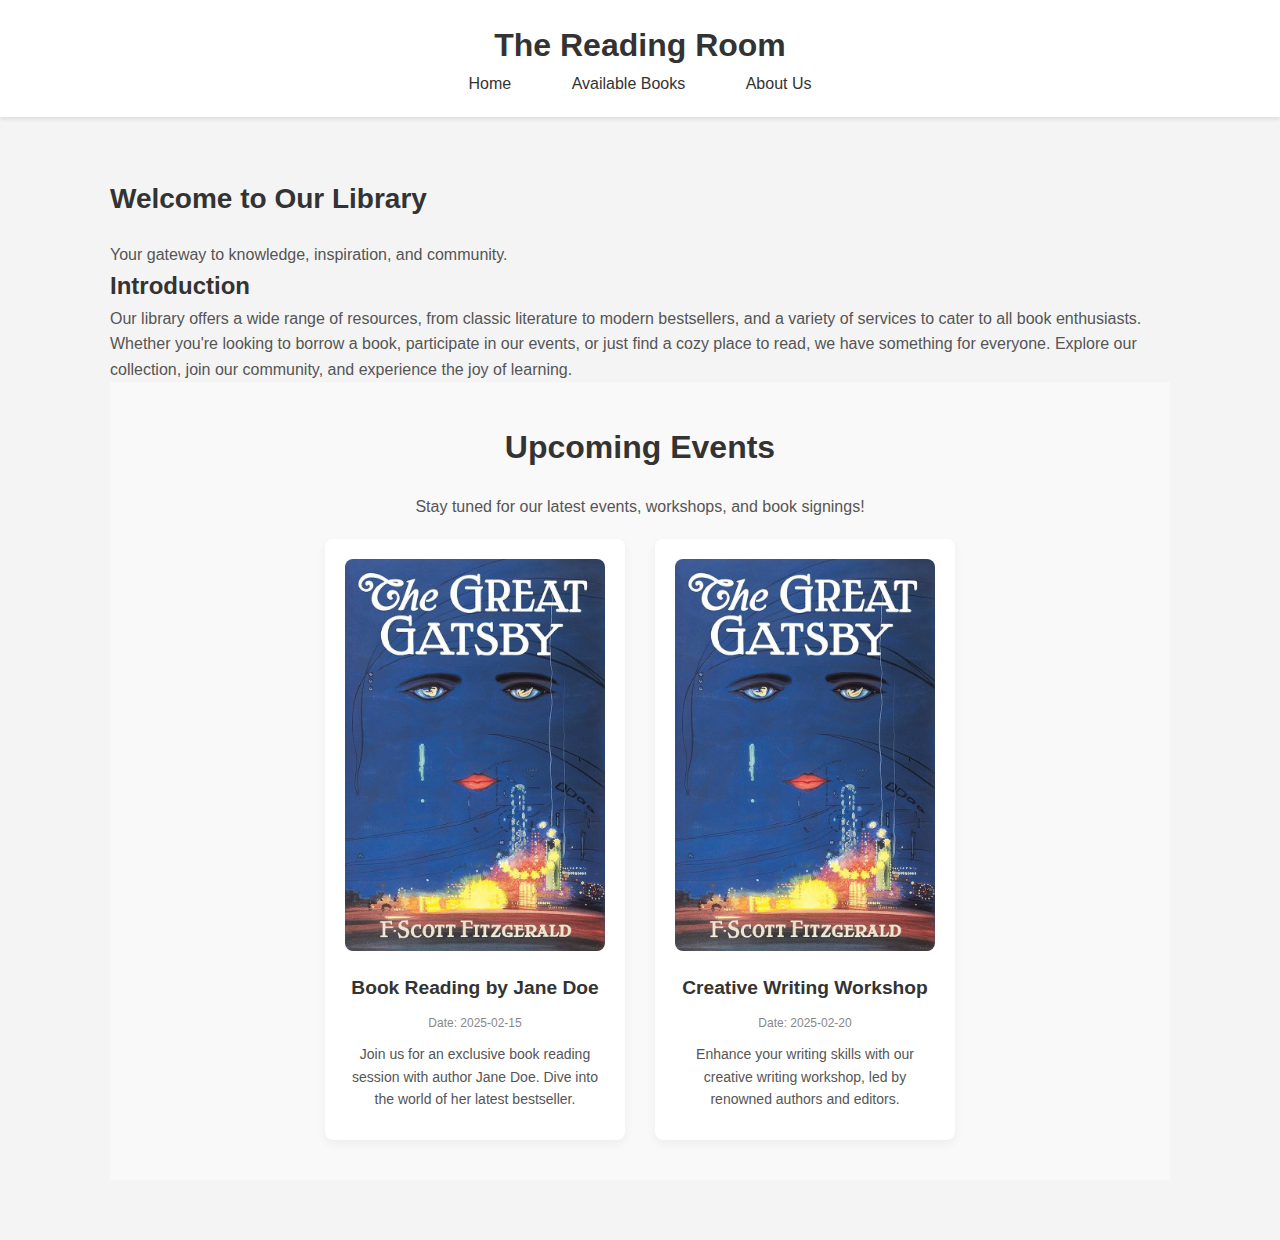
<file: index.html>
<!DOCTYPE html>
<html lang="en">
    
<head>

    
    <link href="https://fonts.googleapis.com/css2?family=Caveat:wght@400;700&family=Dancing+Script:wght@400;700&family=Pacifico&display=swap" rel="stylesheet">

    <meta charset="UTF-8">
    <meta name="viewport" content="width=device-width, initial-scale=1.0">
    <title>Home</title>
    <link rel="stylesheet" href="styles.css">
</head>
<body>
    <header>
    <div class="header-container">
        <h1>The Reading Room</h1>
        <nav>
            <ul>
                <li><a href="index.html">Home</a></li>
                <li><a href="available-books.html">Available Books</a></li>
                <li><a href="about-us.html">About Us</a></li>
            </ul>
        </nav>
    </div>
</header>


    <main>
        <!-- Welcome Section -->
        <section class="welcome">
            <h1>Welcome to Our Library</h1>
            <p>Your gateway to knowledge, inspiration, and community.</p>
        </section>

        <!-- Introduction Section -->
        <section class="introduction">
            <h2>Introduction</h2>
            <p>
                Our library offers a wide range of resources, from classic literature to modern bestsellers, and a variety of services to cater to all book enthusiasts. 
                Whether you're looking to borrow a book, participate in our events, or just find a cozy place to read, we have something for everyone. 
                Explore our collection, join our community, and experience the joy of learning.
            </p>
        </section>

        <!-- Upcoming Events Section -->
        <section class="events">
            <h2>Upcoming Events</h2>
            <p>Stay tuned for our latest events, workshops, and book signings!</p>
            <div id="events-container">
                <!-- Events will be dynamically loaded here -->
            </div>
        </section>
    </main>


    <script src="upcoming_events.js"></script>
</body>
</html>
</file>
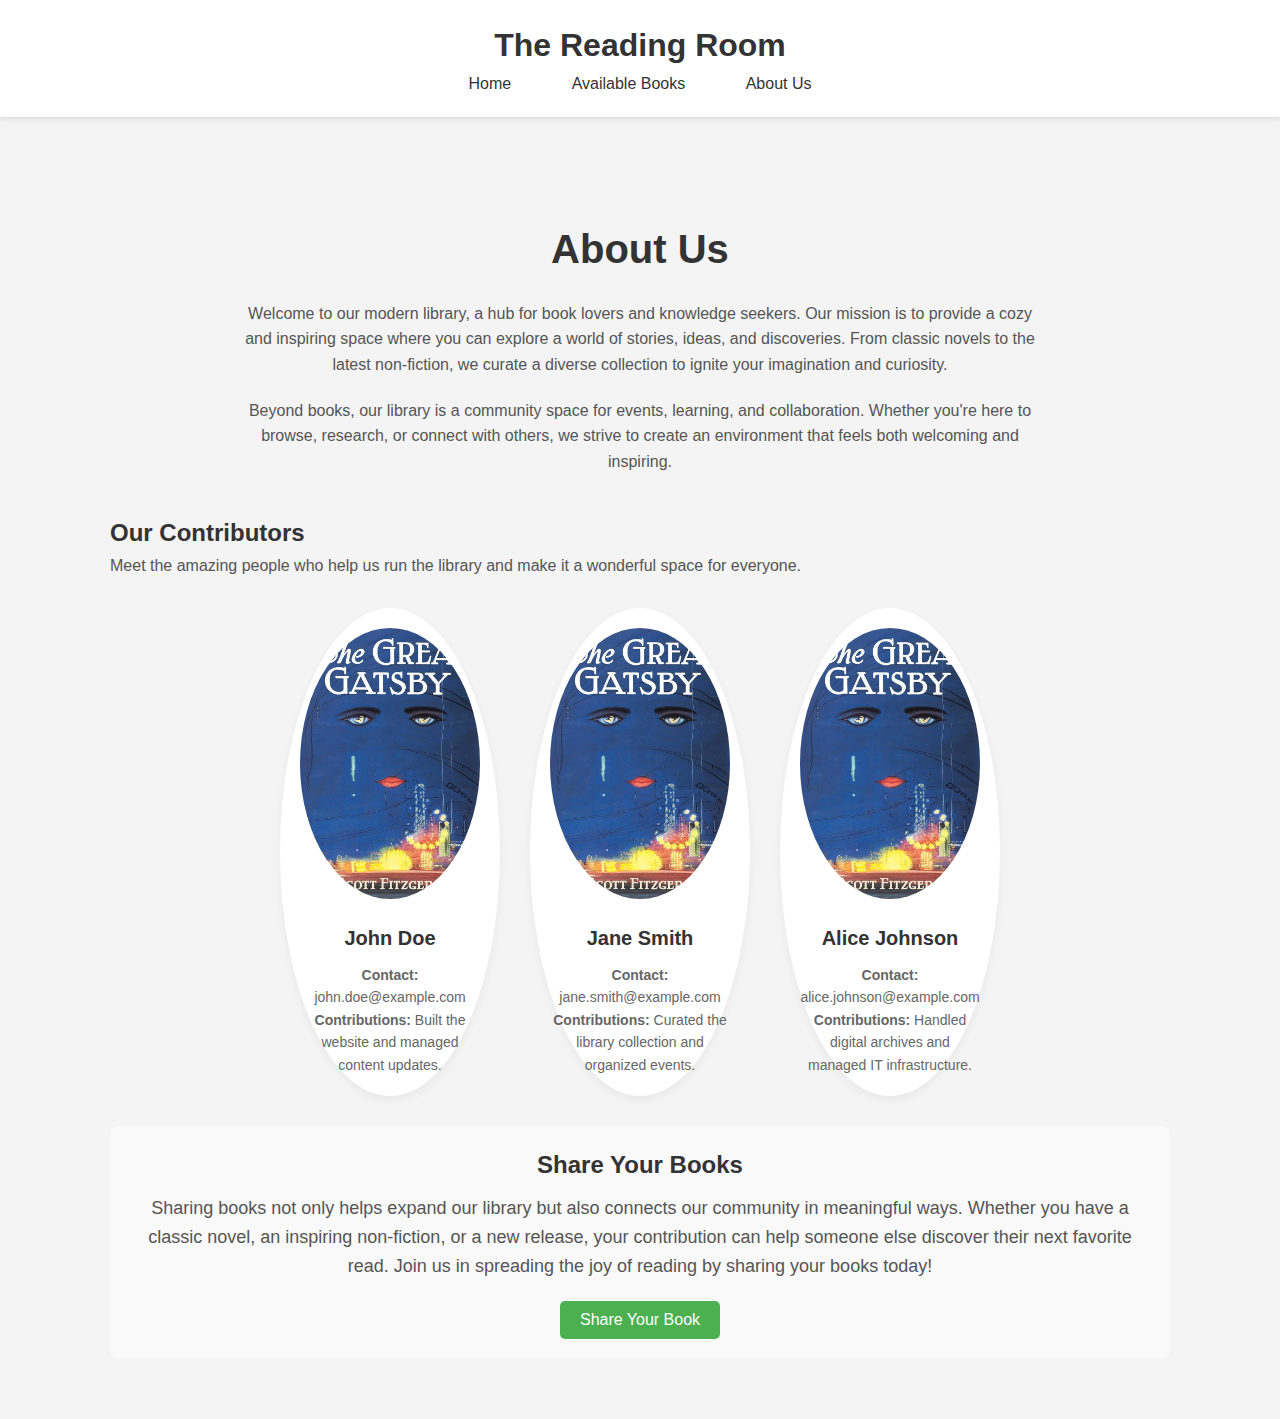
<file: about-us.html>
<!DOCTYPE html>
<html lang="en">
<head>

    <link href="https://fonts.googleapis.com/css2?family=Caveat:wght@400;700&family=Dancing+Script:wght@400;700&family=Pacifico&display=swap" rel="stylesheet">

    <meta charset="UTF-8">
    <meta name="viewport" content="width=device-width, initial-scale=1.0">
    <title>About Us</title>
    <link rel="stylesheet" href="styles.css">
</head>
<body>
    <header>
        <h1>The Reading Room</h1>
        <nav>
            <ul>
                <li><a href="index.html">Home</a></li>
                <li><a href="available-books.html">Available Books</a></li>
                <li><a href="about-us.html">About Us</a></li>
            </ul>
        </nav>
    </header>

    <main>
        <!-- Introductory Section -->
        <section class="about-us-intro">
            <h1>About Us</h1>
            <p>
                Welcome to our modern library, a hub for book lovers and knowledge seekers. 
                Our mission is to provide a cozy and inspiring space where you can explore 
                a world of stories, ideas, and discoveries. From classic novels to the latest 
                non-fiction, we curate a diverse collection to ignite your imagination and curiosity.
            </p>
            <p>
                Beyond books, our library is a community space for events, learning, and collaboration. 
                Whether you're here to browse, research, or connect with others, we strive to create an 
                environment that feels both welcoming and inspiring.
            </p>
        </section>

        <!-- Contributors Section -->
        <section>
            <h2>Our Contributors</h2>
            <p>Meet the amazing people who help us run the library and make it a wonderful space for everyone.</p>
        </section>
        
        <section id="contributors">
            <!-- Contributors will be dynamically loaded here -->
        </section>

        <!-- Share Your Books Section -->
        <section class="share-books">
            <h2>Share Your Books</h2>
            <p>
                Sharing books not only helps expand our library but also connects our community in meaningful ways. 
                Whether you have a classic novel, an inspiring non-fiction, or a new release, your contribution can 
                help someone else discover their next favorite read. Join us in spreading the joy of reading by sharing 
                your books today!
            </p>
            <a href="book-submit-form.html">
                <button>Share Your Book</button>
            </a>
        </section>
    </main>


    <script src="contributors.js"></script>
</body>
</html>
</file>
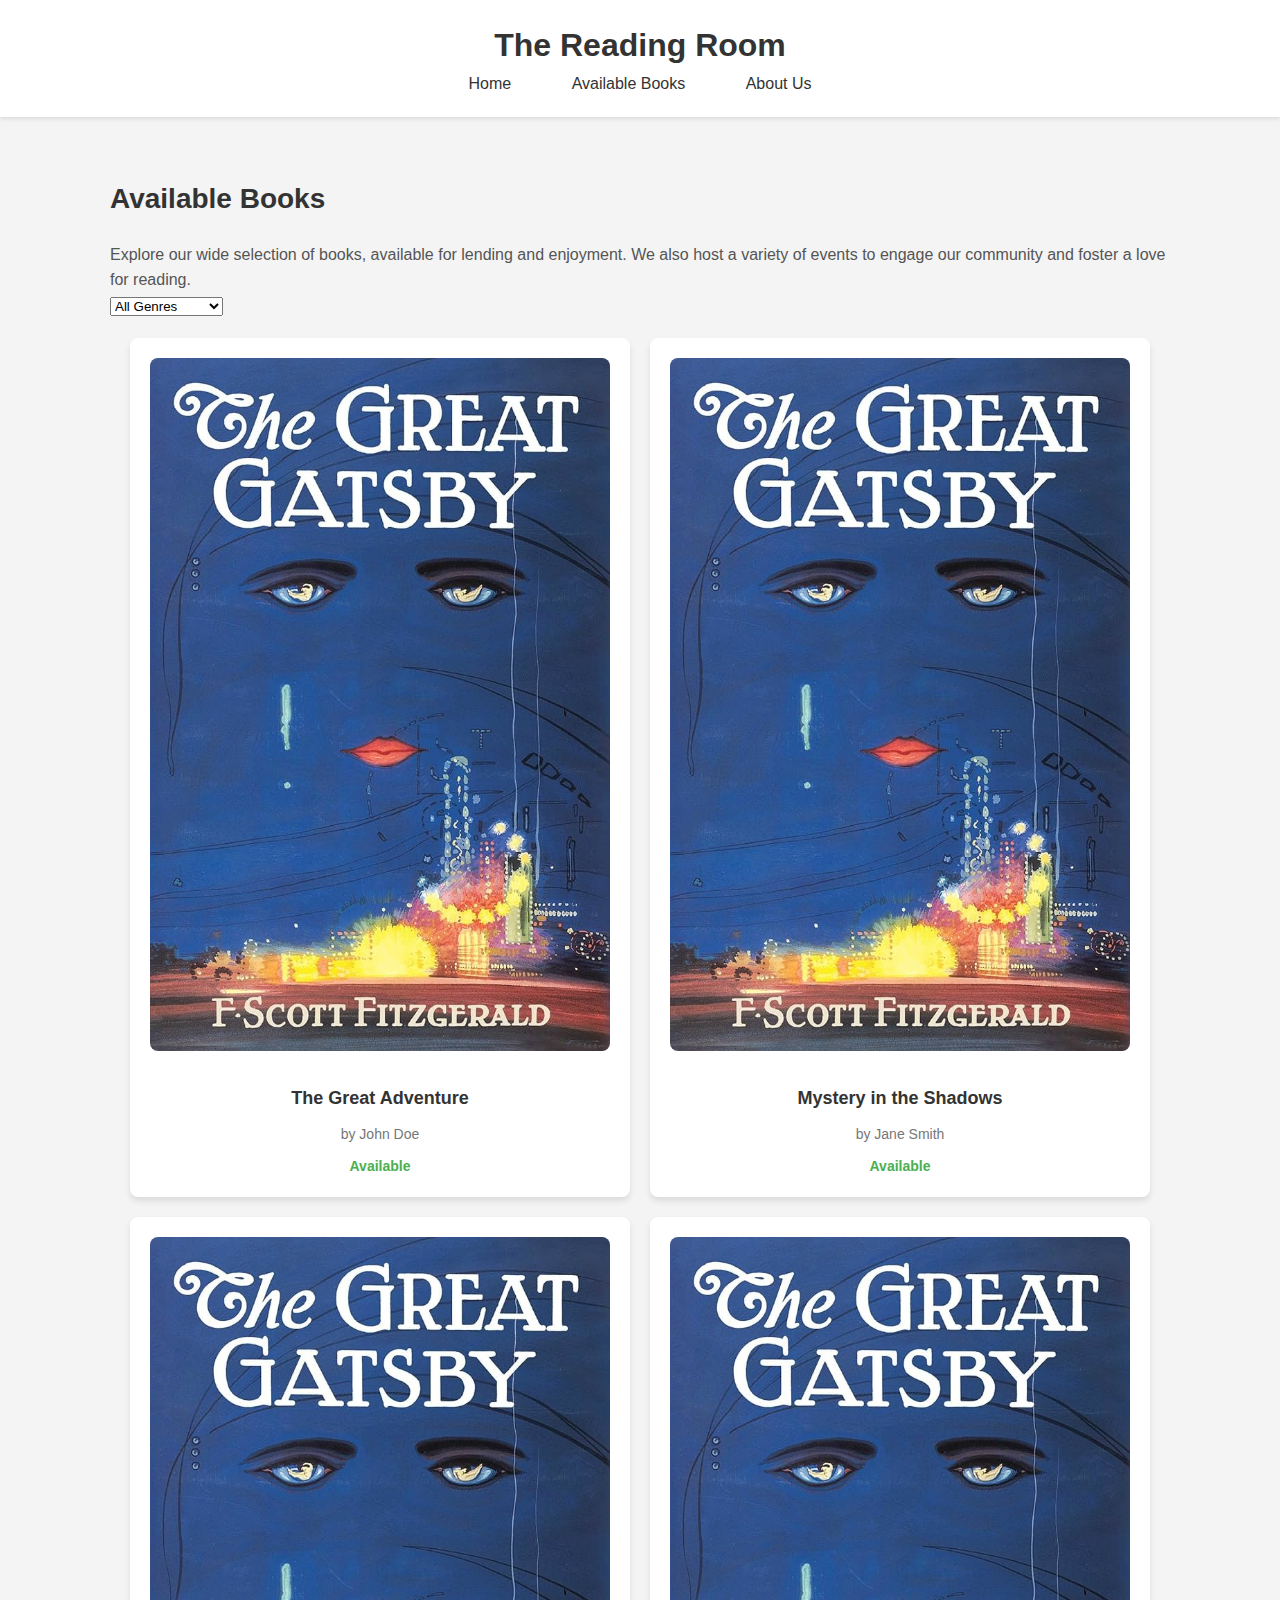
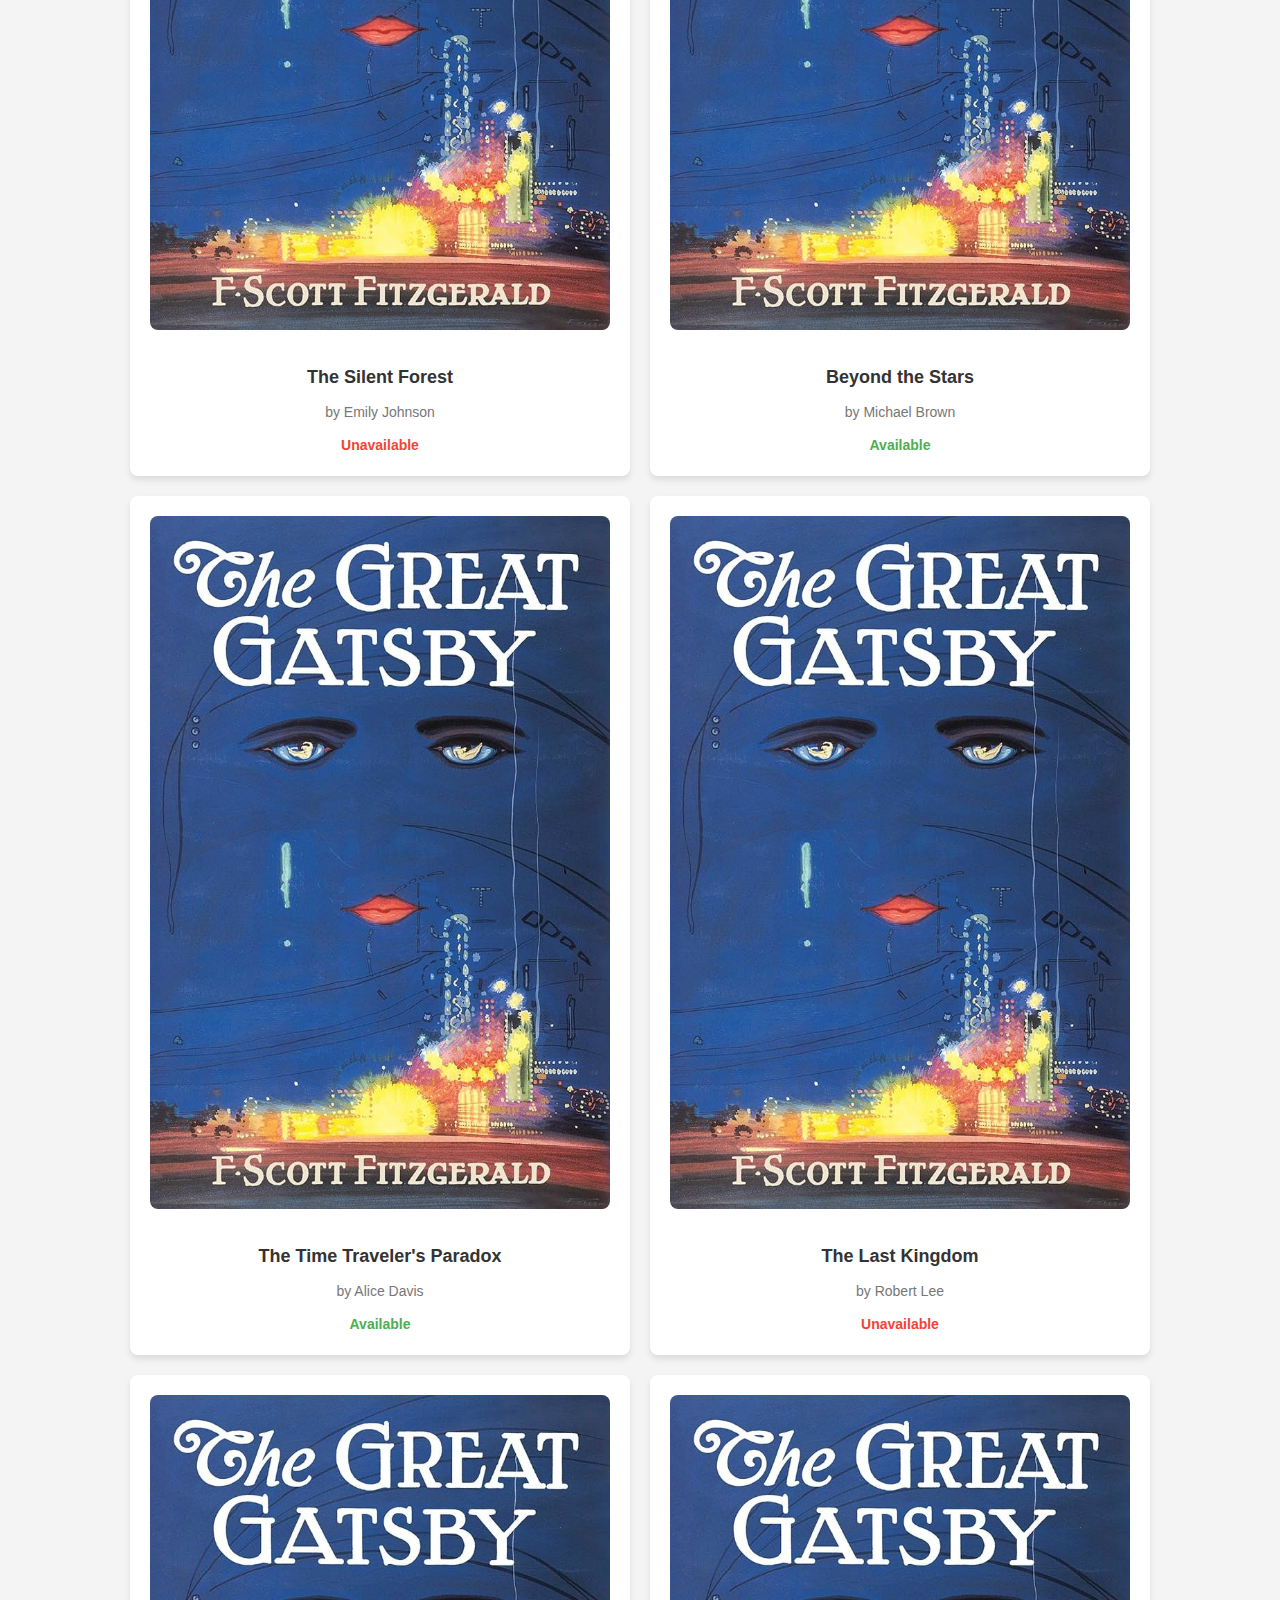
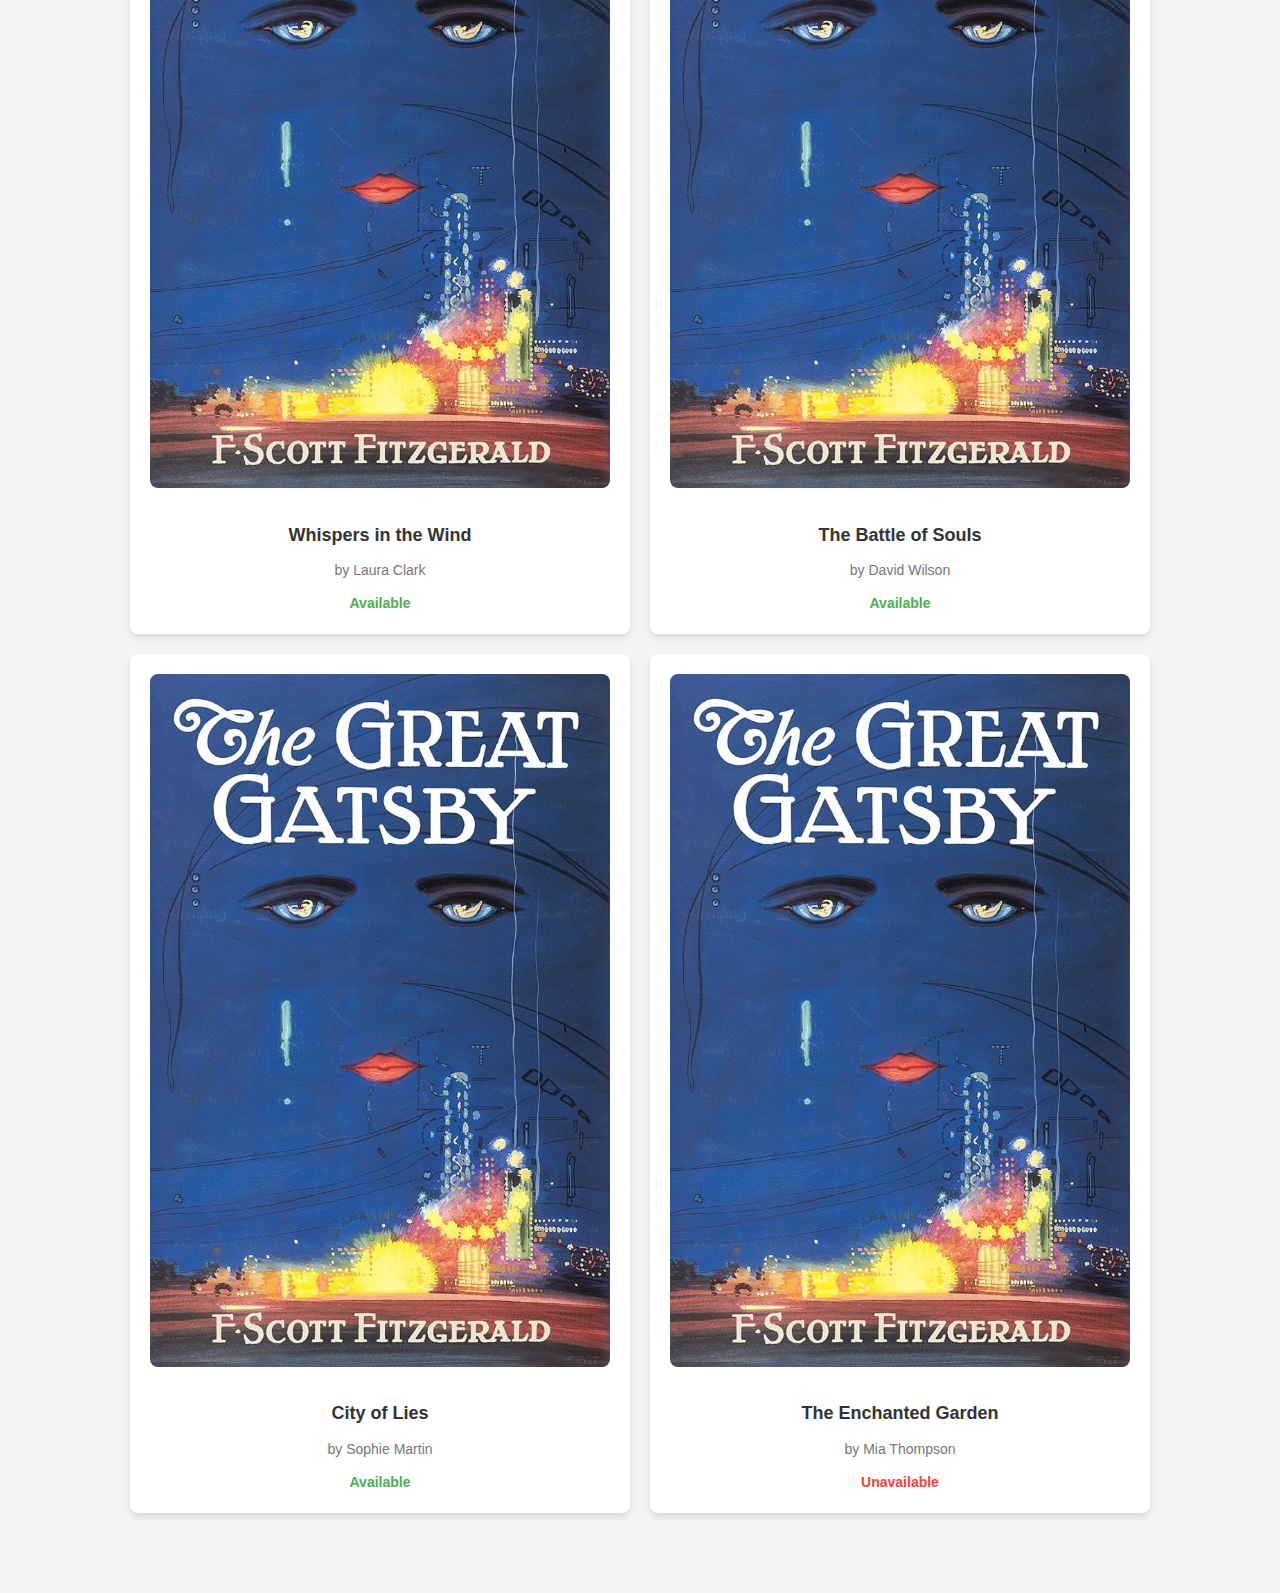
<file: available-books.html>
<!DOCTYPE html>
<html lang="en">
<head>

    <link href="https://fonts.googleapis.com/css2?family=Caveat:wght@400;700&family=Dancing+Script:wght@400;700&family=Pacifico&display=swap" rel="stylesheet">

    <meta charset="UTF-8">
    <meta name="viewport" content="width=device-width, initial-scale=1.0">
    <title>Available Books</title>
    <link rel="stylesheet" href="styles.css">
</head>
<body>

    <header>
        <h1>The Reading Room</h1>
        <nav>
            <ul>
                <li><a href="index.html">Home</a></li>
                <li><a href="available-books.html">Available Books</a></li>
                <li><a href="about-us.html">About Us</a></li>
            </ul>
        </nav>
    </header>

    <main>
        <section class="services">
            <h1>Available Books</h1>
            <p>Explore our wide selection of books, available for lending and enjoyment. We also host a variety of events to engage our community and foster a love for reading.</p>

            <!-- Filter Bar for Genres -->
            <div id="filter-bar">
                <select id="genre-filter">
                    <option value="all">All Genres</option>
                </select>
            </div>

            <!-- Books List -->
            <div id="books-list" class="books-list"></div>
        </section>
    </main>

    <script>
        document.addEventListener("DOMContentLoaded", function () {
            const booksList = document.getElementById('books-list');
            const genreFilter = document.getElementById('genre-filter');

            // Fetch the books data from a JSON file
            fetch('books.json')
                .then(response => response.json())
                .then(books => {
                    // Extract genres from the books data and populate the filter dropdown
                    const genres = new Set();
                    books.forEach(book => genres.add(book.genre));

                    // Populate the genre filter dropdown
                    genres.forEach(genre => {
                        const option = document.createElement('option');
                        option.value = genre;
                        option.textContent = genre;
                        genreFilter.appendChild(option);
                    });

                    // Display all books initially
                    displayBooks(books);

                    // Add event listener for genre filter dropdown
                    genreFilter.addEventListener('change', function () {
                        const selectedGenre = this.value;
                        const filteredBooks = selectedGenre === 'all' ? books : books.filter(book => book.genre === selectedGenre);
                        displayBooks(filteredBooks);
                    });
                })
                .catch(error => {
                    console.error("Error loading the books JSON:", error);
                });

            function displayBooks(books) {
                booksList.innerHTML = ''; // Clear current books

                books.forEach(book => {
                    const bookElement = document.createElement('div');
                    bookElement.classList.add('book');
                    const availabilityClass = book.availability.toLowerCase().replace(/\s+/g, '-');  // Ensure class is in lowercase and replace spaces with dashes
                    bookElement.innerHTML = `
                        <img src="${book.image}" alt="${book.title}">
                        <h3>${book.title}</h3>
                        <p>by ${book.author}</p>
                        <p class="availability ${availabilityClass}">${book.availability}</p>
                    `;

                    // Add click event listener to each book tile
                    bookElement.addEventListener('click', () => {
                        displayBookDetails(book);
                    });

                    booksList.appendChild(bookElement);
                });
            }

            function displayBookDetails(book) {
                // Create a new section for the book details, without replacing the entire body
                const bookDetailsPage = document.createElement('div');
                bookDetailsPage.classList.add('book-details');
                const availabilityClass = book.availability.toLowerCase().replace(/\s+/g, '-');  // Ensure class is in lowercase and replace spaces with dashes

                bookDetailsPage.innerHTML = `
                    <button id="back-button">Back</button>
                    <img src="${book.image}" alt="${book.title}">
                    <h1>${book.title}</h1>
                    <p><strong>Author:</strong> ${book.author}</p>
                    <p><strong>Genre:</strong> ${book.genre}</p>
                    <p><strong>Page Length:</strong> ${book.pageLength} pages</p>
                    <p><strong>Description:</strong> ${book.description}</p>
                    <p><strong>Synopsis:</strong> ${book.synopsis}</p>
                    <h2>Reviews</h2>
                    <ul class="reviews-list">
                        ${book.reviews.map(review => `<li>"${review}"</li>`).join('')}
                    </ul>

                    <!-- Button based on availability status -->
                    <button id="availability-button" class="${availabilityClass}">
                        ${book.availability === 'Available' ? 'Get' : 'Unavailable'}
                    </button>
                `;

                // Append the book details to the existing page, instead of replacing everything
                const mainSection = document.querySelector('main');
                mainSection.innerHTML = ''; // Clear existing content in the main section
                mainSection.appendChild(bookDetailsPage);

                // Add functionality to the back button
                const backButton = document.getElementById('back-button');
                backButton.addEventListener('click', () => {
                    window.history.back(); // Go back to the previous page
                });

                // Add functionality to the availability button (for the "Get" button)
                const availabilityButton = document.getElementById('availability-button');
                if (availabilityButton) {
                    availabilityButton.addEventListener('click', () => {
                        if (book.availability === 'Available') {
                            console.log('Get button clicked');
                            localStorage.setItem('bookRequested', JSON.stringify(book));  // Save book details to localStorage
                            window.location.href = 'book-request-form.html';  // Redirect to form page
                        } else {
                            alert('This book is currently unavailable');
                        }
                    });
                } else {
                    console.error('Get button not found');
                }
            }
        });
    </script>
</body>
</html>
</file>
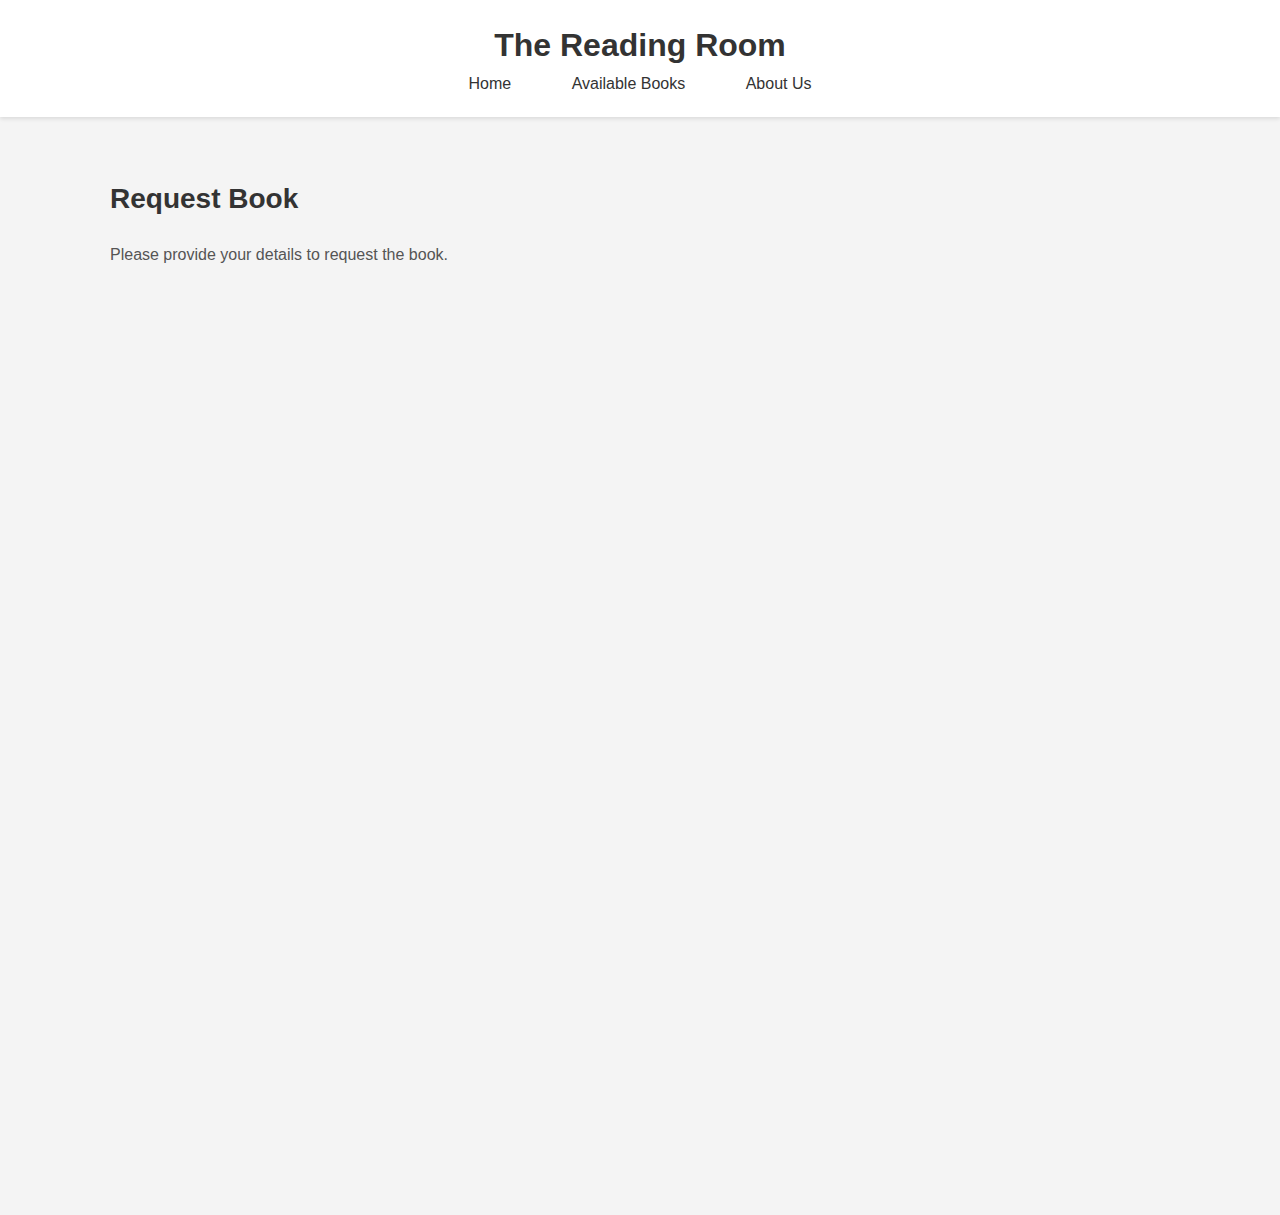
<file: book-request-form.html>
<!DOCTYPE html>
<html lang="en">
<head>
    <meta charset="UTF-8">
    <meta name="viewport" content="width=device-width, initial-scale=1.0">
    <title>Request Book</title>
    <link rel="stylesheet" href="styles.css">
</head>
<body>
    <header>
        <h1>The Reading Room</h1>
        <nav>
            <ul>
                <li><a href="index.html">Home</a></li>
                <li><a href="available-books.html">Available Books</a></li>
                <li><a href="about-us.html">About Us</a></li>
            </ul>
        </nav>
    </header>

    <main>
        <section class="request-book">
            <h1>Request Book</h1>
            <p>Please provide your details to request the book.</p>

            <!-- Embed Google Form Here -->
            <iframe src="https://docs.google.com/forms/d/e/1FAIpQLSfyycoflg9SdKZdpwk5YYOWVXcxeGMMt5ekUCrRYP1tWKw_nA/viewform?embedded=true" 
                    width="400" 
                    height="880" 
                    frameborder="0" 
                    marginheight="0" 
                    marginwidth="0">
                Loading…
            </iframe>
        </section>
    </main>
</body>
</html>
</file>
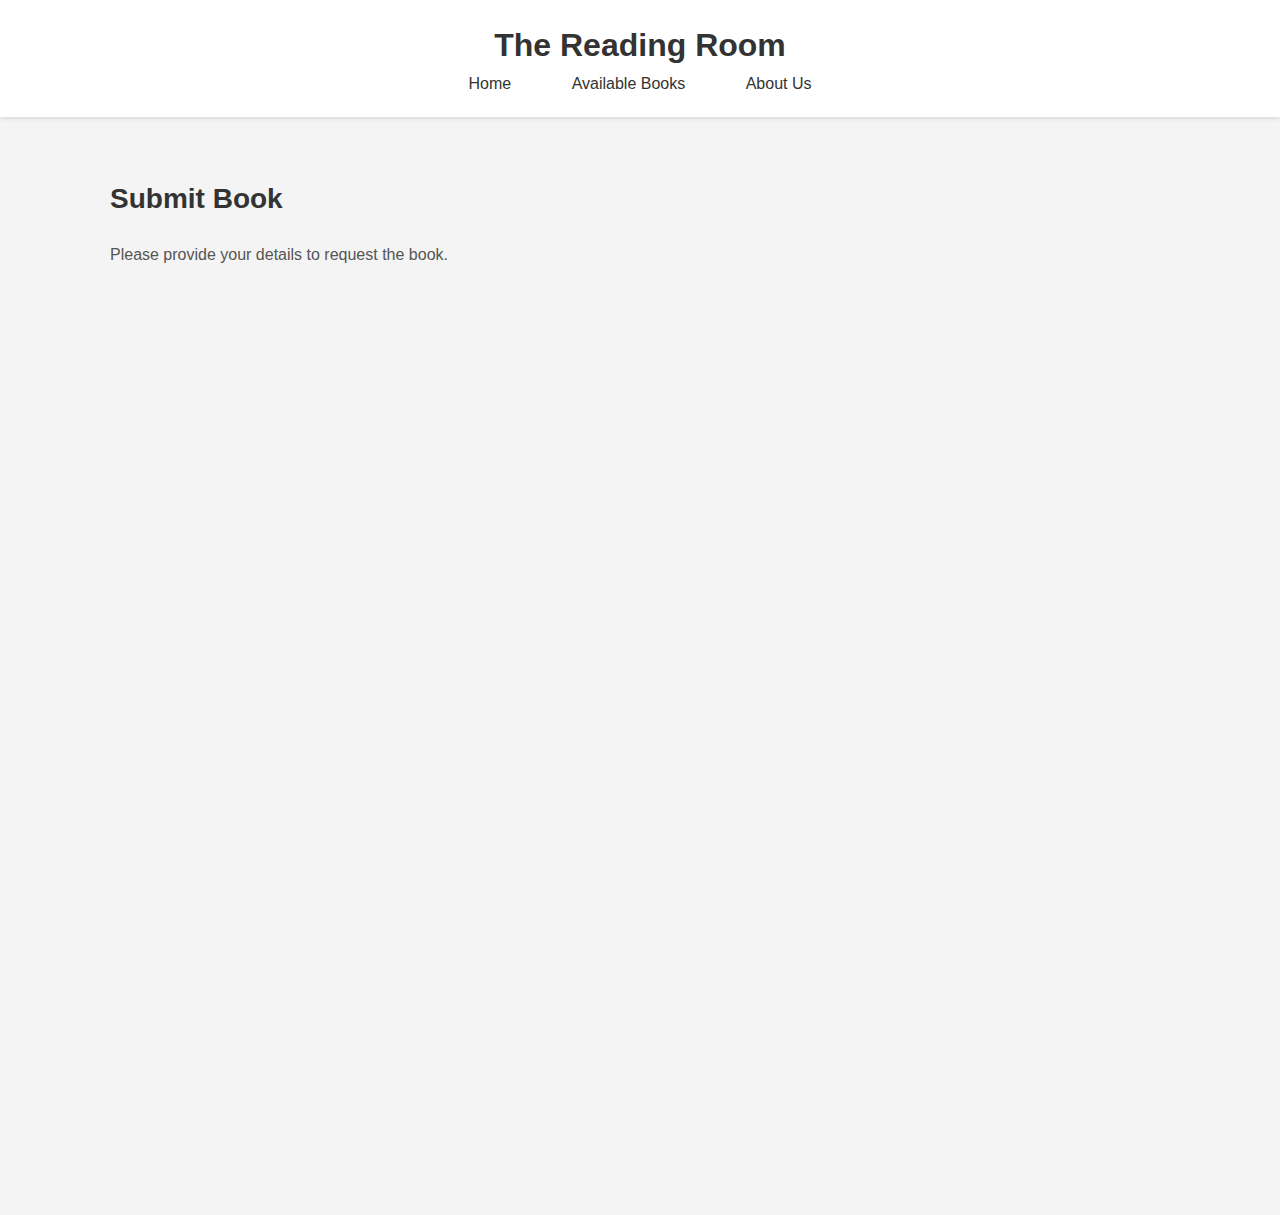
<file: book-submit-form.html>
<!DOCTYPE html>
<html lang="en">
<head>
    <meta charset="UTF-8">
    <meta name="viewport" content="width=device-width, initial-scale=1.0">
    <title>Request Book</title>
    <link rel="stylesheet" href="styles.css">
</head>
<body>
    <header>
        <h1>The Reading Room</h1>
        <nav>
            <ul>
                <li><a href="index.html">Home</a></li>
                <li><a href="available-books.html">Available Books</a></li>
                <li><a href="about-us.html">About Us</a></li>
            </ul>
        </nav>
    </header>

    <main>
        <section class="request-book">
            <h1>Submit Book</h1>
            <p>Please provide your details to request the book.</p>

            <!-- Embed Google Form Here -->
            <iframe src="https://docs.google.com/forms/d/e/1FAIpQLSddanRtji1Ttl2LHoVW7jajNblR3uvtzY8LCZxTQCKB6fCbbg/viewform?embedded=true" 
                    width="400" 
                    height="880" 
                    frameborder="0" 
                    marginheight="0" 
                    marginwidth="0">
                Loading…
            </iframe>
        </section>
    </main>
</body>
</html>
</file>
<file: styles.css>
/* ======= General Reset and Base Styles ======= */
* {
    margin: 0;
    padding: 0;
    box-sizing: border-box;
}

:root {
    --primary-color: #4CAF50;
    --secondary-color: #f4f4f4;
    --text-color: #333;
    --accent-text: #555;
    --bg-white: #fff;
    --font-base: 'Arial', sans-serif;
    --font-cursive: 'Arial', cursive;
}

/* Base styling for body and typography */
body {
    font-family: var(--font-base);
    background-color: var(--secondary-color);
    color: var(--text-color);
    line-height: 1.6;
}

/* Headers */
h1, h2, h3 {
    font-family: var(--font-base);
    font-weight: 600;
}

/* Links */
a {
    text-decoration: none;
    color: inherit;
}

/* ======= Header and Navigation ======= */
header {
    font-family: var(--font-cursive);
    background-color: var(--bg-white);
    padding: 1.25rem 0;
    text-align: center;
    box-shadow: 0 2px 4px rgba(0,0,0,0.1);
}

nav ul {
    list-style: none;
    padding: 0;
    text-align: center;
}

nav ul li {
    display: inline-block;
    margin: 0 1rem;
}

nav ul li a {
    font-family: var(--font-cursive);
    font-size: 1rem;
    color: var(--text-color);
    padding: 0.5rem 0.75rem;
    transition: background-color 0.3s ease, color 0.3s ease;
}

/* ======= Main Content ======= */
main {
    font-family: var(--font-cursive);
    padding: 3.75rem 1.25rem;
    max-width: 1100px;
    margin: 0 auto;
    text-align: left; /* Default left alignment for larger screens */
}

section h1 {
    font-family: var(--font-base);
    font-size: 1.75rem;
    margin-bottom: 1.25rem;
    color: var(--text-color);
}

section p {
    font-family: var(--font-cursive);
    font-size: 1rem;
    color: var(--accent-text);
}

/* ======= Books and Services Sections ======= */
.books-grid,
.books-list {
    display: grid;
    gap: 1.25rem;
    margin: 1.25rem;
}

/* Books Grid (3 columns for larger screens) */
.books-grid {
    grid-template-columns: repeat(3, 1fr);
}

/* Books List (default 2 columns, with responsive adjustments below) */
.books-list {
    grid-template-columns: repeat(2, 1fr);
}

/* Individual Book Tile */
.book {
    background-color: var(--bg-white);
    padding: 1.25rem;
    border-radius: 0.5rem;
    box-shadow: 0 4px 6px rgba(0,0,0,0.1);
    cursor: pointer;
    transition: transform 0.3s ease, box-shadow 0.3s ease;
}

.book:hover {
    transform: translateY(-0.3125rem);
    box-shadow: 0 8px 16px rgba(0,0,0,0.1);
}

.book img {
    width: 100%;
    height: auto;
    border-radius: 0.5rem;
    margin-bottom: 0.9375rem;
}

.book h3 {
    font-family: var(--font-base);
    font-size: 1.125rem;
    margin: 0.625rem 0;
    color: var(--text-color);
    text-align: center; /* Center book title */
}

.book p {
    font-family: var(--font-cursive);
    font-size: 0.875rem;
    color: #777;
    text-align: center; /* Center book description */
}

/* Availability Styling */
.availability {
    font-weight: bold;
    margin-top: 0.625rem;
    text-align: center;
}

.availability.available {
    color: var(--primary-color);
}

.availability.unavailable {
    color: #f44336;
}

/* ======= About Us, Events, and Other Sections ======= */

/* About Us Section */
.about-us {
    display: grid;
    grid-template-columns: 1fr 2fr;
    gap: 1.875rem;
    margin: 1.25rem;
    align-items: center;
}

.about-us img {
    width: 100%;
    border-radius: 0.5rem;
}

.about-us .content h2 {
    font-size: 1.75rem;
    color: var(--text-color);
    margin-bottom: 1.25rem;
    text-align: left;
}

.about-us .content p {
    font-size: 1rem;
    color: #666;
    text-align: left;
}

/* Introductory Section */
.about-us-intro {
    text-align: center;
    margin: 2.5rem auto;
    max-width: 800px;
    line-height: 1.6;
    color: var(--text-color);
}

.about-us-intro h1 {
    font-size: 2.5rem;
    margin-bottom: 1.25rem;
}

.about-us-intro p {
    font-size: 1rem;
    margin-bottom: 1.25rem;
    color: #555;
}

/* Contributors Section */
#contributors {
    display: flex;
    flex-wrap: wrap;
    gap: 1.875rem;
    justify-content: center;
    margin-top: 1.875rem;
}

.contributor {
    background-color: var(--bg-white);
    border-radius: 50%;
    padding: 1.25rem;
    width: 13.75rem;
    text-align: center;
    box-shadow: 0 4px 10px rgba(0,0,0,0.05);
    transition: transform 0.3s ease, box-shadow 0.3s ease;
}

.contributor img {
    width: 100%;
    height: auto;
    border-radius: 50%;
    margin-bottom: 0.9375rem;
}

.contributor h3 {
    font-size: 1.25rem;
    margin-bottom: 0.625rem;
}

.contributor p {
    font-size: 0.875rem;
    color: #666;
}

.contributor:hover {
    transform: translateY(-0.3125rem);
    box-shadow: 0 8px 16px rgba(0,0,0,0.1);
}

/* Upcoming Events Section */
.events {
    text-align: center;
    padding: 2.5rem;
    background-color: #f9f9f9;
}

.events h2 {
    font-size: 2rem;
    margin-bottom: 1.25rem;
    color: var(--text-color);
}

#events-container {
    display: flex;
    flex-wrap: wrap;
    gap: 1.875rem;
    justify-content: center;
    margin-top: 1.25rem;
}

.event {
    background-color: var(--bg-white);
    border-radius: 0.5rem;
    padding: 1.25rem;
    width: 18.75rem;
    text-align: left;
    box-shadow: 0 4px 10px rgba(0,0,0,0.05);
    transition: transform 0.3s ease, box-shadow 0.3s ease;
}

.event img {
    width: 100%;
    height: auto;
    border-radius: 0.5rem;
    margin-bottom: 0.9375rem;
}

.event h3 {
    font-size: 1.2rem;
    margin-bottom: 0.625rem;
    color: var(--text-color);
    text-align: center;
}

.event p {
    font-size: 0.875rem;
    margin-bottom: 0.625rem;
    color: var(--accent-text);
    text-align: center;
}

.event .event-date {
    font-size: 0.75rem;
    color: #888;
    margin-top: 0.3125rem;
    text-align: center;
}

.event:hover {
    transform: translateY(-0.3125rem);
    box-shadow: 0 8px 16px rgba(0,0,0,0.1);
}

/* ======= Book Details Page ======= */
.book-details {
    background-color: var(--bg-white);
    padding: 2.5rem;
    max-width: 50rem;
    margin: 1.25rem auto;
    border-radius: 0.5rem;
    box-shadow: 0 4px 10px rgba(0,0,0,0.2);
    text-align: center; /* Center align details for better mobile display */
}

.book-details img {
    display: block;
    margin: 0 auto;
    max-width: 100%;
}

.book-details h1 {
    font-size: 2rem;
    color: var(--text-color);
    margin-bottom: 0.625rem;
}

.book-details p {
    font-size: 1rem;
    color: var(--accent-text);
    line-height: 1.6;
}

.book-details .reviews-list {
    margin-top: 1.25rem;
    text-align: left;
}

.book-details .reviews-list li {
    font-style: italic;
    color: #777;
}

.book-details #availability-button,
.book-details #back-button {
    display: inline-block;
    padding: 0.625rem 1.25rem;
    font-size: 1rem;
    border: none;
    border-radius: 0.3125rem;
    cursor: pointer;
    transition: background-color 0.3s;
    margin-top: 1.25rem;
}

.book-details #availability-button.available {
    background-color: var(--primary-color);
    color: #fff;
}

.book-details #availability-button.unavailable {
    background-color: #f44336;
    color: #fff;
}

.book-details #back-button {
    background-color: #333;
    color: #fff;
}

.book-details #back-button:hover {
    background-color: #555;
}

/* ======= Forms ======= */
form {
    background-color: var(--bg-white);
    padding: 1.875rem;
    border-radius: 0.5rem;
    box-shadow: 0 4px 10px rgba(0,0,0,0.1);
    margin: 2.5rem auto;
    max-width: 37.5rem;
    text-align: left;
}

form h2 {
    font-size: 2rem;
    margin-bottom: 1.25rem;
    color: var(--text-color);
    text-align: center;
}

form input[type="text"],
form input[type="email"],
form textarea {
    width: 100%;
    padding: 0.75rem 0.9375rem;
    margin-bottom: 1.25rem;
    border: 1px solid #ccc;
    border-radius: 0.5rem;
    font-size: 1rem;
    color: var(--text-color);
    transition: border-color 0.3s ease;
}

form input[type="text"]:focus,
form input[type="email"]:focus,
form textarea:focus {
    border-color: var(--primary-color);
    outline: none;
}

form button[type="submit"] {
    background-color: var(--primary-color);
    color: #fff;
    padding: 0.75rem 1.25rem;
    border: none;
    border-radius: 0.5rem;
    font-size: 1rem;
    cursor: pointer;
    transition: background-color 0.3s ease;
    width: 100%;
}

form button[type="submit"]:hover {
    background-color: #45a049;
}

form textarea {
    resize: vertical;
    min-height: 9.375rem;
}

/* ======= Share Your Books Section ======= */
.share-books {
    margin-top: 1.875rem;
    padding: 1.25rem;
    background-color: #f9f9f9;
    border-radius: 0.5rem;
    text-align: center;
}

.share-books h2 {
    font-size: 1.5rem;
    margin-bottom: 0.625rem;
}

.share-books p {
    font-size: 1.125rem;
    margin-bottom: 1.25rem;
    color: var(--accent-text);
}

.share-books button {
    background-color: var(--primary-color);
    color: #fff;
    font-size: 1rem;
    padding: 0.625rem 1.25rem;
    border: none;
    border-radius: 0.3125rem;
    cursor: pointer;
    transition: background-color 0.3s ease;
}

.share-books button:hover {
    background-color: #45a049;
}

/* ======= Responsive Media Queries ======= */

/* Tablet and below */
@media (max-width: 1024px) {
    .about-us {
        grid-template-columns: 1fr;
        padding: 1rem;
        text-align: center; /* Center the About Us content */
    }
    .about-us .content h2,
    .about-us .content p {
        text-align: center;
    }
    .book {
        padding: 1rem;
    }
}

/* Mobile Devices */
@media (max-width: 768px) {
    /* Scale down headers and body text */
    body {
        font-size: 0.875rem;
        text-align: center; /* Center the body text on smaller screens */
    }
    
    h1 { font-size: 1.75rem; }
    h2 { font-size: 1.5rem; }
    h3 { font-size: 1.25rem; }
    
    main {
        padding: 2rem 1rem;
        text-align: center;
    }
    
    nav ul li {
        margin: 0 0.5rem;
    }
    
    .books-grid {
        grid-template-columns: 1fr 1fr;
    }
    
    .books-list {
        grid-template-columns: 1fr;
    }
    
    .event {
        width: 100%;
    }
    
    form {
        padding: 1rem;
    }
}

/* Extra small devices */
@media (max-width: 600px) {
    /* Ensure only one book per row in list view */
    .books-list {
        grid-template-columns: 1fr;
    }
    
    /* Make sure images and interactive elements are fluid */
    .book img,
    .event img,
    .about-us img {
        width: 100%;
        height: auto;
    }
}
</file>
